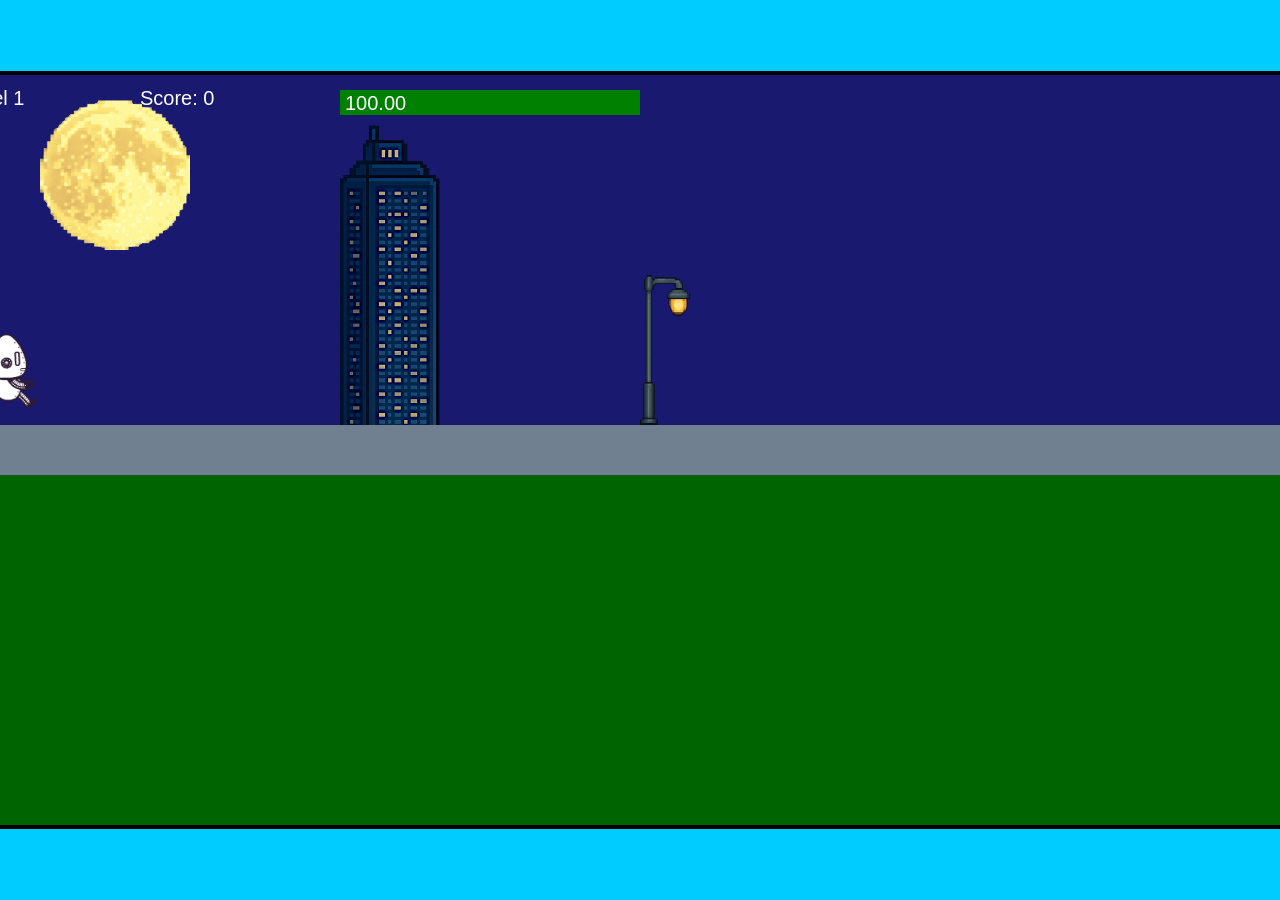
<file: fsd-projects/runtime/index.html>
<!DOCTYPE html>
<html lang="en">
  <head>
    <meta charset="UTF-8" />
    <meta name="viewport" content="width=device-width, initial-scale=1.0" />
    <title>Runtime Neo</title>
    <link rel="stylesheet" href="runtime.css" />
    <script src="https://code.jquery.com/jquery-3.1.0.js"></script>
    <script src="setup.js"></script>
    <script src="levels.js"></script>
    <script src="scenery.js"></script>
    <script src="student.js"></script>
    <script src="main.js"></script>
  </head>
  <body id="body">
    <canvas id="gameCanvas" width="1400" height="750"></canvas>
    <img id="player" src="images/halle.png" />
    <img id="projectile" src="images/projectile.png" />
    <img id="basicPlatform" src="images/interactable/basicPlatform.png" />
    <img id="spikes" src="images/interactable/spikes.png" />
    <img id="bug" src="images/interactable/bug.png" />
    <img id="healthUp" src="images/interactable/healthUp.png" />
    <img id="flag" src="images/interactable/flag.png" />
    <img id="moon" src="images/backgrounds/moon.png" />
    <img id="building" src="images/backgrounds/building.png" />
    <img id="lamp" src="images/backgrounds/lamp.png" />
  </body>
</html>
</file>
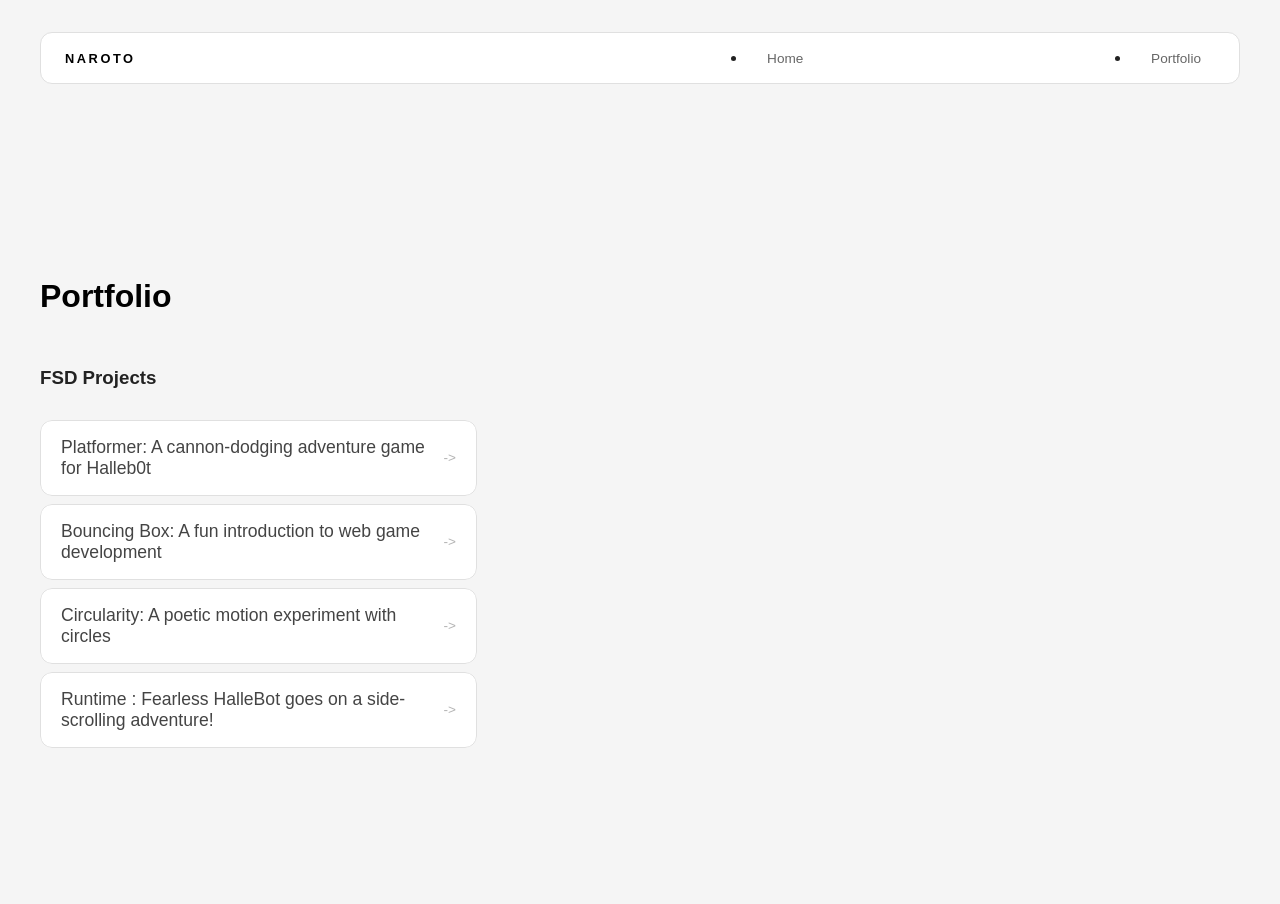
<file: portfolio.html>
<!DOCTYPE html>
<html>

<head>
  <title>https://expert-halibut-vpqg7qwxwvr7fw6rx.github.dev/</title>
  <link rel="stylesheet" href="style.css" />

</head>

<body>
  <!-- All content goes here -->
  <div id="all-contents">
    <nav>
      <h1>Naroto</h1>
      <ul id="nav-ul"></ul>
      <li class="nav-li">
        <a href="index.html">Home</a>
      </li>
      <li class="nav-li">
        <a href="portfolio.html">Portfolio</a>
      </li>
    </nav>
    <main>
      <div class="content">
        <h1>Portfolio</h1>
        <h3>FSD Projects</h3>
        <ul id="portfolio">
          <li>
            <a href="fsd-projects/platformer/">Platformer: A cannon-dodging adventure game for Halleb0t</a>
          </li>
          <li>
            <a href="fsd-projects/bouncing-box/">Bouncing Box: A fun introduction to web game development</a>
          </li>
          <li>
            <a href="fsd-projects/circularity/">Circularity: A poetic motion experiment with circles</a>
          </li>
          <li>
            <a href="fsd-projects/runtime/">Runtime : Fearless HalleBot goes on a side-scrolling adventure!</a>
          </li>
        </ul>

        <!-- ASD Projects will go here -->

      </div>
    </main>
  </div>
</body>

</html>
</file>
<file: fsd-projects/runtime/runtime.css>
/* runtime.css */
/* Styles for Runtime Neo auto-runner game */

img {
  display: none;
}

#gameCanvas {
  position: absolute;
  border: 4px solid #000;
  top: 50%;
  left: 50%;
  transform: translate(-50%, -50%);
}

body {
  margin: 0;
  background-color: #00ccff;
  font-family: Arial, sans-serif;
  text-align: center;
  overflow: hidden;
}
</file>
<file: style.css>
* {
  box-sizing: border-box;
}

body {
  margin: 0;
  background: #947706;
  color: #222;
  font-family: "Helvetica Neue", Arial, sans-serif;
}

#all-contents {
  max-width: 1500px;
  min-height: 100vh;
  margin: 0 auto;
  padding: 32px 40px;
}
* {
    box-sizing: border-box;
}

body {
    margin: 0;
    background: #f5f5f5;
    color: #222;
    font-family: "Helvetica Neue", Arial, sans-serif;
}

#all-contents {
    max-width: 1500px;
    min-height: 100vh;
    margin: 0 auto;
    padding: 32px 40px;
}

main {
    display: grid;
    grid-template-columns: minmax(220px, 1fr) minmax(420px, 1.6fr);
    align-items: center;
    min-height: calc(100vh - 160px);
    gap: clamp(32px, 5vw, 80px);
}

.sidebar {
    width: 100%;
}

.content {
    display: flex;
    flex-direction: column;
    align-items: flex-start;
    gap: 12px;
}

h2 {
    margin: 0;
    font-size: clamp(4rem, 10vw, 7rem);
    line-height: 0.9;
    font-weight: 900;
    letter-spacing: -0.04em;
    text-transform: uppercase;
    color: #000;
}

.content > p {
    margin: 0;
    color: #999;
    font-size: 0.9rem;
    text-transform: uppercase;
    letter-spacing: 0.15em;
    line-height: 1.4;
}
#interests {
    margin-top: 32px;
    width: 100%;
}

#interests h3 {
    margin: 0 0 12px;
    font-size: 0.75rem;
    font-weight: 700;
    text-transform: uppercase;
    letter-spacing: 0.2em;
    color: #aaa;
}

#interests ul {
    list-style: none;
    margin: 0;
    padding: 0;
    display: flex;
    flex-wrap: wrap;
    gap: 8px;
}

#interests li {
    color: #555;
    font-size: 1rem;
    font-weight: 600;
    padding: 10px 20px;
    background: #fff;
    border: 1px solid #ddd;
    border-radius: 100px;
    transition: background 0.25s ease, color 0.25s ease, transform 0.25s ease;
    cursor: default;
}

#interests li:hover {
    background: #000;
    color: #fff;
    border-color: #000;
    transform: translateY(-2px);
}
.sidebar-img {
    width: 100%;
    max-width: 760px;
    aspect-ratio: 3 / 4;
    object-fit: cover;
    display: block;
    border-radius: 16px;
    filter: grayscale(100%);
    box-shadow: 0 8px 30px rgba(0, 0, 0, 0.12);
    transition: filter 0.4s ease, transform 0.4s ease, box-shadow 0.4s ease;
}

.sidebar-img:hover {
    filter: grayscale(0%);
    transform: translateY(-4px);
    box-shadow: 0 16px 40px rgba(0, 0, 0, 0.18);
}
nav {
    display: flex;
    justify-content: space-between;
    align-items: center;
    margin-bottom: 48px;
    padding: 16px 24px;
    background: #fff;
    border: 1px solid #e0e0e0;
    border-radius: 12px;
}

nav h1 {
    margin: 0;
    font-size: 0.8rem;
    font-weight: 700;
    text-transform: uppercase;
    letter-spacing: 0.2em;
    color: #000;
}

#nav-ul {
    list-style: none;
    display: flex;
    gap: 8px;
    margin: 0;
    padding: 0;
}

.nav-li a {
    color: #666;
    text-decoration: none;
    font-size: 0.85rem;
    font-weight: 500;
    padding: 6px 14px;
    border-radius: 8px;
    transition: background 0.25s ease, color 0.25s ease;
}

.nav-li a:hover {
    background: #000;
    color: #fff;
}
/* Portfolio styles */
.content h1 {
  color: black;
}

#portfolio {
  list-style: none;
  margin: 0;
  padding: 0;
  width: 100%;
  display: flex;
  flex-direction: column;
  gap: 8px;
}

#portfolio li {
  border-radius: 12px;
  overflow: hidden;
}

#portfolio a {
  display: flex;
  justify-content: space-between;
  align-items: center;
  text-decoration: none;
  color: #444;
  padding: 16px 20px;
  font-size: 1.1rem;
  font-weight: 500;
  background: #fff;
  border: 1px solid #e0e0e0;
  border-radius: 12px;
  transition: background 0.25s ease, color 0.25s ease, transform 0.25s ease;
}

#portfolio a:hover {
  background: #000;
  color: #fff;
  transform: translateX(4px);
}

#portfolio a::after {
  content: "->";
  font-size: 0.85rem;
  opacity: 0.4;
  transition: opacity 0.25s ease;
  white-space: nowrap;
}

#portfolio a:hover::after {
  opacity: 1;
}
</file>
